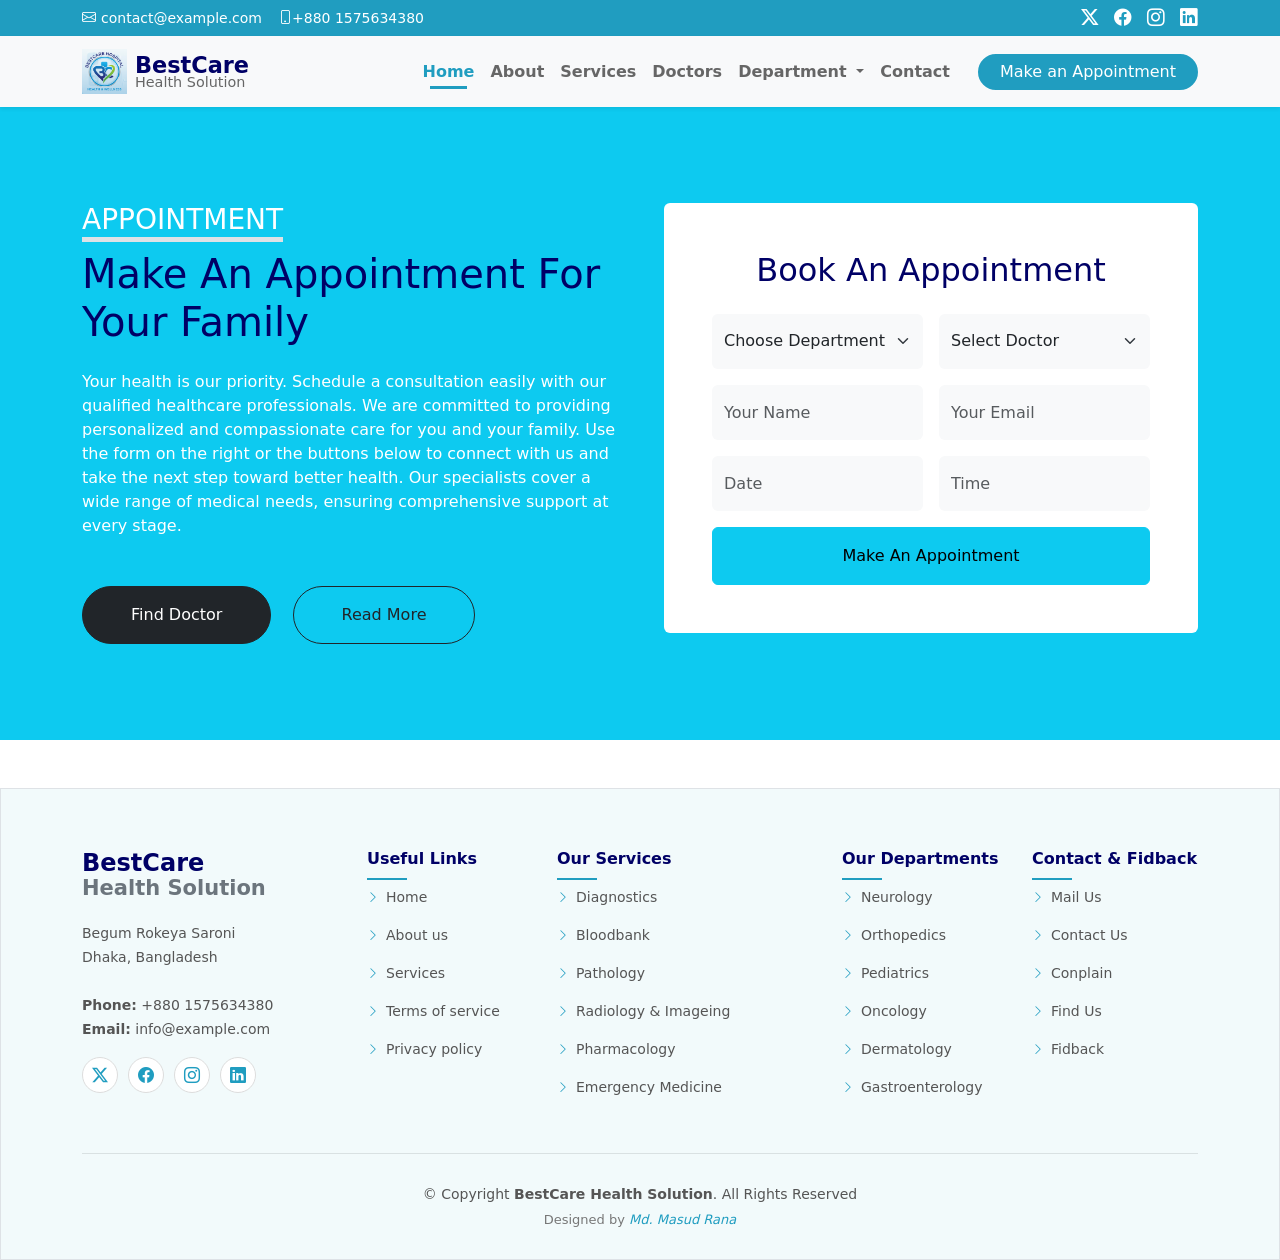
<file: pages/appoinment.html>
<!DOCTYPE html>
<html lang="en">
<head>
  <meta charset="UTF-8" />
  <meta name="viewport" content="width=device-width, initial-scale=1.0" />
  <title>BestCare | Appointment</title>
  <link rel="icon" type="image/x-icon" href="../images/logo.png">

  <!-- Bootstrap CSS -->
  <link href="../assets/bootstrap/css/bootstrap.min.css" rel="stylesheet">
  <link href="../assets/bootstrap/bootstrap-icons/bootstrap-icons.css" rel="stylesheet">

    <!-- Font Awasome icon -->
  <link rel="stylesheet" href="https://cdnjs.cloudflare.com/ajax/libs/font-awesome/5.15.4/css/all.min.css" integrity="sha512-..." crossorigin="anonymous" referrerpolicy="no-referrer" />

  <!-- Custom CSS -->
  <link rel="stylesheet" href="../assets/css/style.css">

</head>


<body>

      <!--Topbar Section-->
    <div id="topbar" class="d-flex align-items-center">
      <div class="container d-flex justify-content-center justify-content-md-between">
        <div class="contact-info d-flex align-items-center">
          <i class="bi bi-envelope me-3"><a href="mailto:contact@example.com">contact@example.com</a></i>
          <i class="bi bi-phone"><span>+880 1575634380</span></i>
        </div>
        <div class="social-links d-none d-md-flex align-items-center">
          <a href="https://x.com/" class="twitter"><i class="bi bi-twitter-x"></i></a> 
          <a href="https://www.facebook.com/" class="facebook"><i class="bi bi-facebook"></i></a>
          <a href="https://www.instagram.com/accounts/login/?hl=en" class="instagram"><i class="bi bi-instagram"></i></a>
          <a href="https://www.linkedin.com/login" class="linkedin"><i class="bi bi-linkedin"></i></a>
        </div>
      </div>
    </div>
  <!--Header Section-->
  <header id="header" class="header sticky-top">
    <!--Nav Section-->
    <nav class="navbar navbar-expand-lg navbar-light bg-light shadow-sm py-2 -top">
      <div class="container">
        <a class="navbar-brand d-flex align-items-center" href="../index.html">
          <img src="../images/logo.png" alt="logo" height="45"> 
          <span class="brand-text" ">
            <span class="bt bestcare-name" style="color: #000066;">BestCare</span>
            <span class="health-solution-tag">Health Solution</span>
          </span>
        </a>
        <button class="navbar-toggler" type="button" data-bs-toggle="collapse" data-bs-target="#navbarNav">
          <span class="navbar-toggler-icon"></span>
        </button>
        <div class="collapse navbar-collapse" id="navbarNav">
          <ul class="navbar-nav ms-auto align-items-center"> 
            <li class="nav-item"><a class="nav-link active" href="../index.html">Home</a></li>
            <li class="nav-item"><a class="nav-link" href="about.html">About</a></li>
            <li class="nav-item"><a class="nav-link" href="services.html">Services</a></li>
            <li class="nav-item"><a class="nav-link" href="doctors.html">Doctors</a></li>
            <li class="nav-item dropdown">
                <a class="nav-link dropdown-toggle" href="#" id="navbarDropdown" role="button" data-bs-toggle="dropdown" aria-expanded="false">
                    Department
                </a>
                <ul class="dropdown-menu" aria-labelledby="navbarDropdown">
                    <li><a class="dropdown-item" href="#">Diagnostics</a></li>                 
                    <li><a class="dropdown-item" href="#">Cardiology</a></li>
                    <li><a class="dropdown-item" href="#">Neurology</a></li>
                    <li><a class="dropdown-item" href="#">Orthopedics</a></li>
                    <li><a class="dropdown-item" href="#">Pediatrics</a></li>
                    <li><a class="dropdown-item" href="#">Oncology</a></li>
                    <li><a class="dropdown-item" href="#">Dermatology</a></li>
                    <li><a class="dropdown-item" href="#">Gastroenterology</a></li>
                    <li><a class="dropdown-item" href="#">Emergency Medicine</a></li>
                    <li><hr class="dropdown-divider"></li>                                        
                    <li>
                      <a class="dropdown-item" href="#">Something else here</a>
                    </li>
                </ul>
            </li>
            <li class="nav-item"><a class="nav-link" href="contact.html">Contact</a></li>
            <li class="nav-item">
              <a class="btn btn-appointment" href="appoinment.html">Make an Appointment</a>
            </li>
            
          </ul>
        </div>
      </div>
    </nav>
  </header>

  <main>
    <!--Hero Section-->
    <section class="hero-section" style="height: auto; background-color: #f0f0f0;">

    <!-- Appointment Start -->
        <div class="container-fluid bg-info mb-5 py-5">
            <div class="container py-5">
                <div class="row gx-5">
                    <div class="col-lg-6 mb-5 mb-lg-0">
                        <div class="mb-4">
                            <h3 class="d-inline-block text-white text-uppercase border-bottom border-5">Appointment</h3>
                            <h1 class="brand-text" style="color: #000066;">Make An Appointment For Your Family</h1>
                        </div>
                        <p class="text-white mb-5">
                            Your health is our priority. Schedule a consultation easily with our qualified healthcare professionals. We are committed to providing personalized and compassionate care for you and your family. Use the form on the right or the buttons below to connect with us and take the next step toward better health. Our specialists cover a wide range of medical needs, ensuring comprehensive support at every stage.
                        </p>
                        <a class="btn btn-dark rounded-pill py-3 px-5 me-3" href="">Find Doctor</a>
                        <a class="btn btn-outline-dark rounded-pill py-3 px-5" href="">Read More</a>
                    </div>
                    <div class="col-lg-6">
                        <div class="bg-white text-center rounded p-5">
                            <h2 class="brand-text mb-4" style="color: #000066;">Book An Appointment</h2>
                            <form>
                                <div class="row g-3">
                                    <div class="col-12 col-sm-6">
                                        <select class="form-select bg-light border-0" style="height: 55px;">
                                            <option selected>Choose Department</option>
                                            <option value="1">Cardiology</option>
                                            <option value="2">Neurology</option>
                                            <option value="3">Pediatrics</option>
                                        </select>
                                    </div>
                                    <div class="col-12 col-sm-6">
                                        <select class="form-select bg-light border-0" style="height: 55px;">
                                            <option selected>Select Doctor</option>
                                            <option value="1">Dr. Alex</option>
                                            <option value="2">Dr. Sarah</option>
                                            <option value="3">Dr. Samira</option>
                                        </select>
                                    </div>
                                    <div class="col-12 col-sm-6">
                                        <input type="text" class="form-control bg-light border-0" placeholder="Your Name" style="height: 55px;">
                                    </div>
                                    <div class="col-12 col-sm-6">
                                        <input type="email" class="form-control bg-light border-0" placeholder="Your Email" style="height: 55px;">
                                    </div>
                                    <div class="col-12 col-sm-6">
                                        <div class="date" id="date" data-target-input="nearest">
                                            <input type="text"
                                                class="form-control bg-light border-0 datetimepicker-input"
                                                placeholder="Date" data-target="#date" data-toggle="datetimepicker" style="height: 55px;">
                                        </div>
                                    </div>
                                    <div class="col-12 col-sm-6">
                                        <div class="time" id="time" data-target-input="nearest">
                                            <input type="text"
                                                class="form-control bg-light border-0 datetimepicker-input"
                                                placeholder="Time" data-target="#time" data-toggle="datetimepicker" style="height: 55px;">
                                        </div>
                                    </div>
                                    <div class="col-12">
                                        <button class="btn btn-info w-100 py-3" type="submit">Make An Appointment</button>
                                    </div>
                                </div>
                            </form>
                        </div>
                    </div>
                </div>
            </div>
        </div>
    <!-- Appointment End -->
             
    </section>
  </main>

    <footer id="footer" class="border border-top-2">

        <div class="footer-top">
        <div class="container">
            <div class="row">

            <div class="col-lg-3 col-md-6 footer-info">
                <h3 style="color: #000066;">BestCare <br/><small class="text-secondary">Health Solution</small></h3>
                <p>
                Begum Rokeya Saroni <br>
                Dhaka, Bangladesh<br><br>
                <strong>Phone:</strong> +880 1575634380<br>
                <strong>Email:</strong> info@example.com<br>
                </p>
                <div class="social-links mt-3">
                <a href="https://x.com/" class="twitter"><i class="bi bi-twitter-x"></i></a>
                <a href="https://www.facebook.com/" class="facebook"><i class="bi bi-facebook"></i></a>
                <a href="https://www.instagram.com/accounts/login/?hl=en" class="instagram"><i class="bi bi-instagram"></i></a>
                <a href="https://www.linkedin.com/login" class="linkedin"><i class="bi bi-linkedin"></i></a>
                </div>
            </div>

            <div class="col-lg-2 col-md-6 footer-links">
                <h4 style="color: #000066;">Useful Links</h4>
                <ul>
                <li><i class="bi bi-chevron-right"></i> <a href="#">Home</a></li>
                <li><i class="bi bi-chevron-right"></i> <a href="#">About us</a></li>
                <li><i class="bi bi-chevron-right"></i> <a href="#">Services</a></li>
                <li><i class="bi bi-chevron-right"></i> <a href="#">Terms of service</a></li>
                <li><i class="bi bi-chevron-right"></i> <a href="#">Privacy policy</a></li>
                </ul>
            </div>

            <div class="col-lg-3 col-md-6 footer-links">
                <h4 style="color: #000066;">Our Services</h4>
                <ul>

                <li><i class="bi bi-chevron-right"></i> <a href="#">Diagnostics</a></li> 
                <li><i class="bi bi-chevron-right"></i> <a href="#">Bloodbank</a></li>              
                <li><i class="bi bi-chevron-right"></i> <a href="#">Pathology</a></li>
                <li><i class="bi bi-chevron-right"></i> <a href="#">Radiology & Imageing</a></li>              
                <li><i class="bi bi-chevron-right"></i> <a href="#">Pharmacology</a></li>
                <li><i class="bi bi-chevron-right"></i> <a href="#">Emergency Medicine</a></li>
                </ul>
            </div>

            <div class="col-lg-2 col-md-6 footer-links">
                <h4 style="color: #000066;">Our Departments</h4>
                <ul>
                <li><i class="bi bi-chevron-right"></i> <a href="#">Neurology</a></li>
                <li><i class="bi bi-chevron-right"></i> <a href="#">Orthopedics</a></li>
                <li><i class="bi bi-chevron-right"></i> <a href="#">Pediatrics</a></li>
                <li><i class="bi bi-chevron-right"></i> <a href="#">Oncology</a></li>
                <li><i class="bi bi-chevron-right"></i> <a href="#">Dermatology</a></li>
                <li><i class="bi bi-chevron-right"></i> <a href="#">Gastroenterology</a></li>
                </ul>
            </div>

            <div class="col-lg-2 col-md-6 footer-links">
                <h4 style="color: #000066;">Contact & Fidback</h4>
                <ul>
                <li><i class="bi bi-chevron-right"></i> <a href="#">Mail Us</a></li>
                <li><i class="bi bi-chevron-right"></i> <a href="#">Contact Us</a></li>
                <li><i class="bi bi-chevron-right"></i> <a href="#">Conplain</a></li>
                <li><i class="bi bi-chevron-right"></i> <a href="#">Find Us</a></li>
                <li><i class="bi bi-chevron-right"></i> <a href="#">Fidback</a></li>
                </ul>
            </div>

            </div>
        </div>
        </div>

        <div class="container">
        <div class="copyright">
            &copy; Copyright <strong><span>BestCare Health Solution</span></strong>. All Rights Reserved
        </div>
        <div class="credits">
            Designed by <a href="https://masud-rana-pro.github.io/portfolio/"><i>Md. Masud Rana</i></a>
        </div>
        </div>
    </footer>
    <a href="#" class="back-to-top d-flex align-items-center justify-content-center"><i class="bi bi-arrow-up-short"></i></a>

  <script src="https://cdn.jsdelivr.net/npm/bootstrap@5.3.3/dist/js/bootstrap.bundle.min.js"></script>
  <script>
    // JavaScript for back-to-top button visibility
    let backtotop = document.querySelector('.back-to-top');
    if (backtotop) {
      const toggleBacktotop = () => {
        if (window.scrollY > 100) {
          backtotop.classList.add('active');
        } else {
          backtotop.classList.remove('active');
        }
      }
      window.addEventListener('load', toggleBacktotop);
      document.addEventListener('scroll', toggleBacktotop);
    }
  </script>
</body>
</html>
</file>
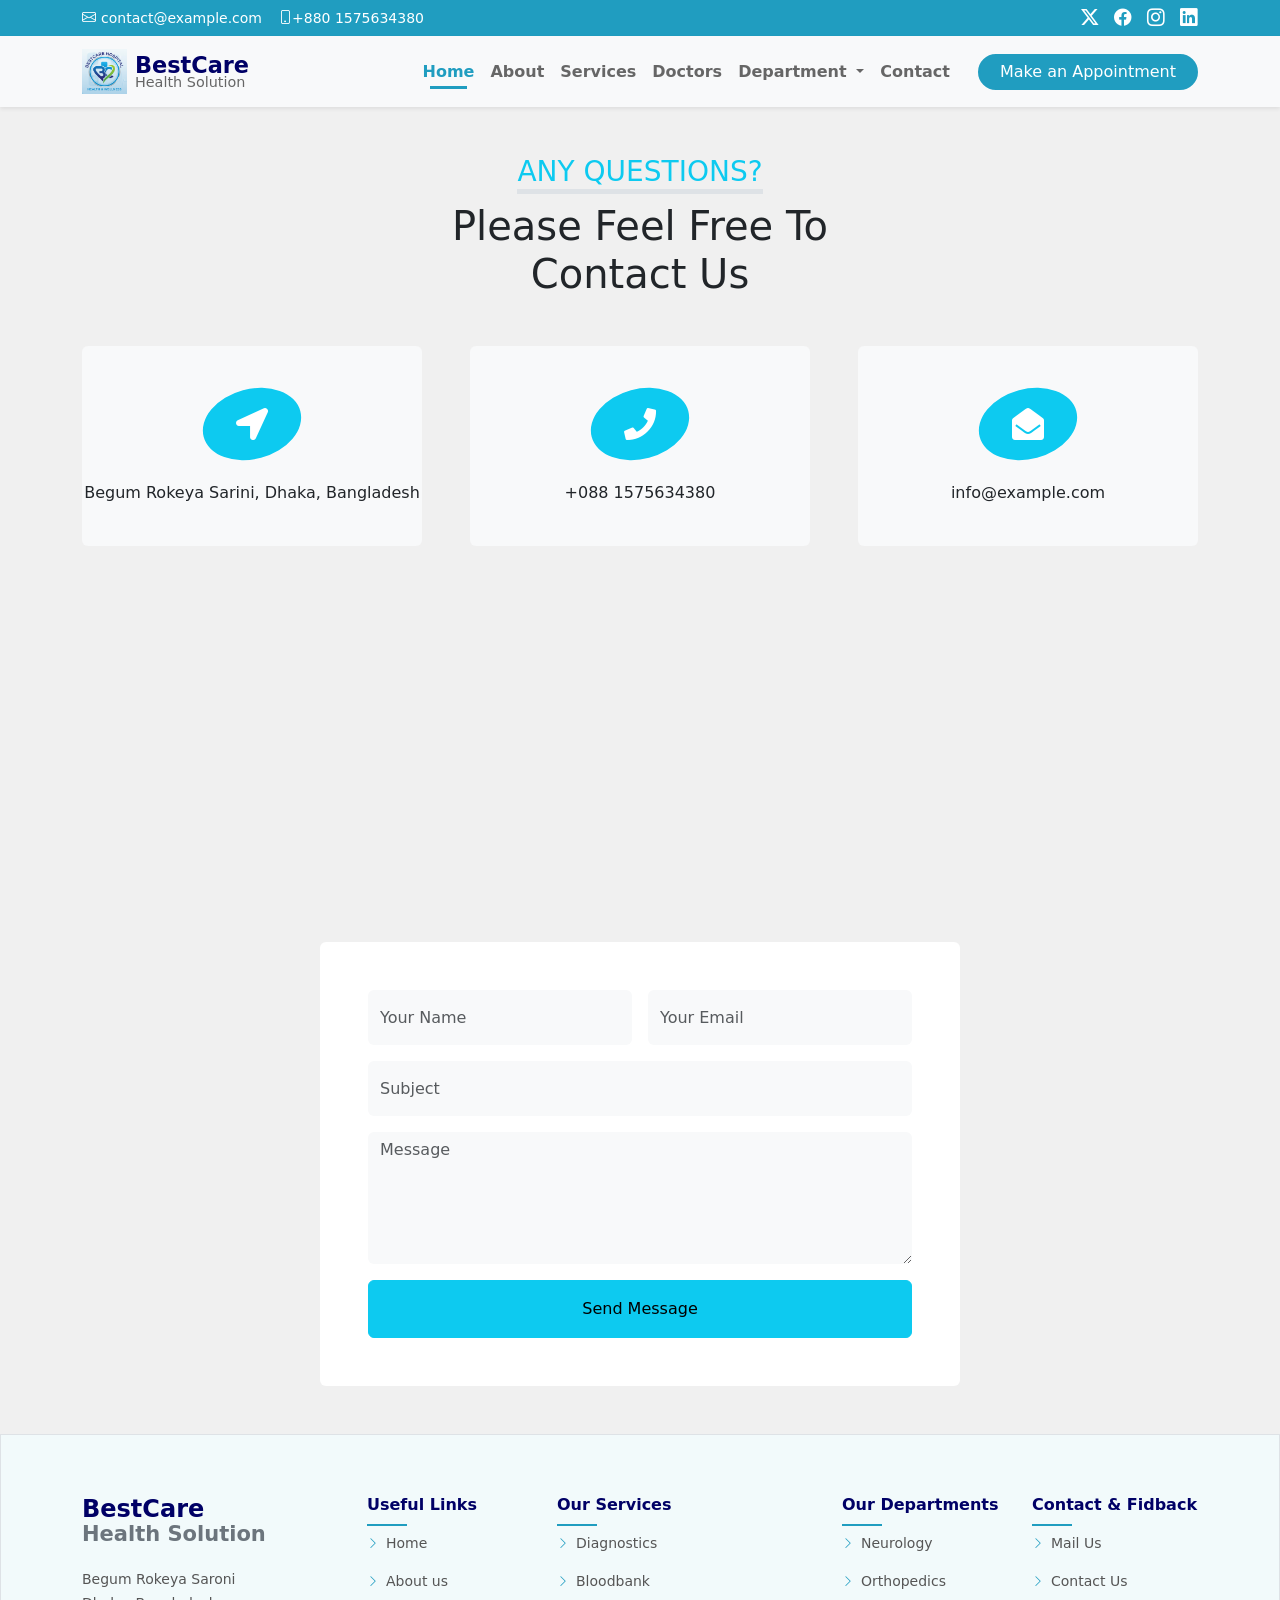
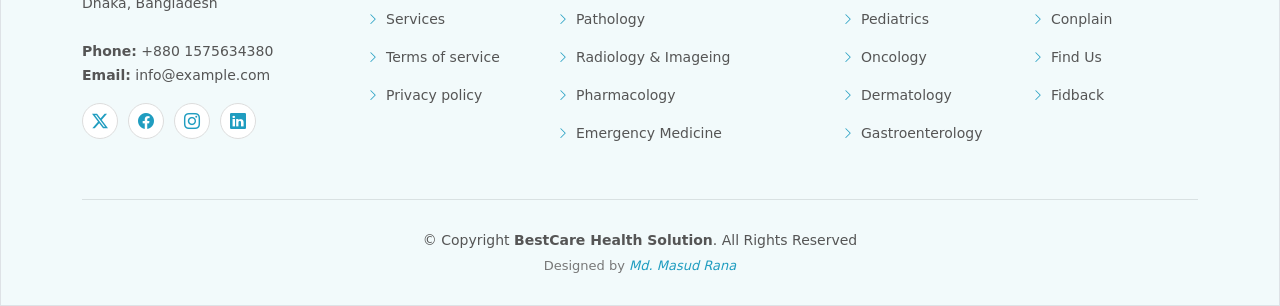
<file: pages/contact.html>
<!DOCTYPE html>
<html lang="en">
<head>
  <meta charset="UTF-8" />
  <meta name="viewport" content="width=device-width, initial-scale=1.0" />
  <title>BestCare | Contact</title>
  <link rel="icon" type="image/x-icon" href="../images/logo.png">

  <!-- Bootstrap CSS -->
  <link href="../assets/bootstrap/css/bootstrap.min.css" rel="stylesheet">
  <link href="../assets/bootstrap/bootstrap-icons/bootstrap-icons.css" rel="stylesheet">

    <!-- Font Awasome icon -->
  <link rel="stylesheet" href="https://cdnjs.cloudflare.com/ajax/libs/font-awesome/5.15.4/css/all.min.css" integrity="sha512-..." crossorigin="anonymous" referrerpolicy="no-referrer" />  

  <!-- Custom CSS -->
  <link rel="stylesheet" href="../assets/css/style.css">

</head>


<body>

      <!--Topbar Section-->
    <div id="topbar" class="d-flex align-items-center">
      <div class="container d-flex justify-content-center justify-content-md-between">
        <div class="contact-info d-flex align-items-center">
          <i class="bi bi-envelope me-3"><a href="mailto:contact@example.com">contact@example.com</a></i>
          <i class="bi bi-phone"><span>+880 1575634380</span></i>
        </div>
        <div class="social-links d-none d-md-flex align-items-center">
          <a href="https://x.com/" class="twitter"><i class="bi bi-twitter-x"></i></a> 
          <a href="https://www.facebook.com/" class="facebook"><i class="bi bi-facebook"></i></a>
          <a href="https://www.instagram.com/accounts/login/?hl=en" class="instagram"><i class="bi bi-instagram"></i></a>
          <a href="https://www.linkedin.com/login" class="linkedin"><i class="bi bi-linkedin"></i></a>
        </div>
      </div>
    </div>
  <!--Header Section-->
  <header id="header" class="header sticky-top">
    <!--Nav Section-->
    <nav class="navbar navbar-expand-lg navbar-light bg-light shadow-sm py-2 -top">
      <div class="container">
        <a class="navbar-brand d-flex align-items-center" href="../index.html">
          <img src="../images/logo.png" alt="logo" height="45"> 
          <span class="brand-text">
            <span class="bestcare-name" style="color: #000066;">BestCare</span>
            <span class="health-solution-tag">Health Solution</span>
          </span>
        </a>
        <button class="navbar-toggler" type="button" data-bs-toggle="collapse" data-bs-target="#navbarNav">
          <span class="navbar-toggler-icon"></span>
        </button>
        <div class="collapse navbar-collapse" id="navbarNav">
          <ul class="navbar-nav ms-auto align-items-center"> 
            <li class="nav-item"><a class="nav-link active" href="../index.html">Home</a></li>
            <li class="nav-item"><a class="nav-link" href="about.html">About</a></li>
            <li class="nav-item"><a class="nav-link" href="services.html">Services</a></li>
            <li class="nav-item"><a class="nav-link" href="doctors.html">Doctors</a></li>
            <li class="nav-item dropdown">
                <a class="nav-link dropdown-toggle" href="#" id="navbarDropdown" role="button" data-bs-toggle="dropdown" aria-expanded="false">
                    Department
                </a>
                <ul class="dropdown-menu" aria-labelledby="navbarDropdown">
                    <li><a class="dropdown-item" href="#">Diagnostics</a></li>                 
                    <li><a class="dropdown-item" href="#">Cardiology</a></li>
                    <li><a class="dropdown-item" href="#">Neurology</a></li>
                    <li><a class="dropdown-item" href="#">Orthopedics</a></li>
                    <li><a class="dropdown-item" href="#">Pediatrics</a></li>
                    <li><a class="dropdown-item" href="#">Oncology</a></li>
                    <li><a class="dropdown-item" href="#">Dermatology</a></li>
                    <li><a class="dropdown-item" href="#">Gastroenterology</a></li>
                    <li><a class="dropdown-item" href="#">Emergency Medicine</a></li>
                    <li><hr class="dropdown-divider"></li>                                        
                    <li>
                      <a class="dropdown-item" href="#">Something else here</a>
                    </li>
                </ul>
            </li>
            <li class="nav-item"><a class="nav-link" href="contact.html">Contact</a></li>
            <li class="nav-item">
              <a class="btn btn-appointment" href="appoinment.html">Make an Appointment</a>
            </li>
            
          </ul>
        </div>
      </div>
    </nav>
  </header>

  <main>
    <!--Hero Section-->
    <section class="hero-section" style="height: auto; background-color: #f0f0f0;">
    <!-- Contact Start -->
    <div class="container-fluid py-5">
        <div class="container">
            <div class="text-center mx-auto mb-5" style="max-width: 500px;">
                <h3 class="d-inline-block text-info text-uppercase border-bottom border-5">Any Questions?</h3>
                <h1 class="brand-text">Please Feel Free To Contact Us</h1>
            </div>
            <div class="row g-5 mb-5">
                <div class="col-lg-4">
                    <div class="bg-light rounded d-flex flex-column align-items-center justify-content-center text-center" style="height: 200px;">
                        <div class="d-flex align-items-center justify-content-center bg-info rounded-circle mb-4" style="width: 100px; height: 70px; transform: rotate(-15deg);">
                            <i class="fa fa-2x fa-location-arrow text-white" style="transform: rotate(15deg);"></i>
                        </div>
                        <h6 class="mb-0">Begum Rokeya Sarini, Dhaka, Bangladesh</h6>
                    </div>
                </div>
                <div class="col-lg-4">
                    <div class="bg-light rounded d-flex flex-column align-items-center justify-content-center text-center" style="height: 200px;">
                        <div class="d-flex align-items-center justify-content-center bg-info rounded-circle mb-4" style="width: 100px; height: 70px; transform: rotate(-15deg);">
                            <i class="fa fa-2x fa-phone text-white" style="transform: rotate(15deg);"></i>
                        </div>
                        <h6 class="mb-0">+088 1575634380</h6>
                    </div>
                </div>
                <div class="col-lg-4">
                    <div class="bg-light rounded d-flex flex-column align-items-center justify-content-center text-center" style="height: 200px;">
                        <div class="d-flex align-items-center justify-content-center bg-info rounded-circle mb-4" style="width: 100px; height: 70px; transform: rotate(-15deg);">
                            <i class="fa fa-2x fa-envelope-open text-white" style="transform: rotate(15deg);"></i>
                        </div>
                        <h6 class="mb-0">info@example.com</h6>
                    </div>
                </div>
            </div>
            <div class="row">
                <div class="col-12" style="height: 500px;">
                    <div class="position-relative h-100">
                      <iframe src="https://www.google.com/maps/embed?pb=!1m18!1m12!1m3!1d3650.9017097343785!2d90.37468537439275!3d23.78651418739075!2m3!1f0!2f0!3f0!3m2!1i1024!2i768!4f13.1!3m3!1m2!1s0x3755c72c777a2c4b%3A0xdca0f1585e0f9cb2!2sBegum%20Rokeya%20Shoroni%20%2C%20west%20kafrul!5e0!3m2!1sen!2sbd!4v1760912105945!5m2!1sen!2sbd" width="1100" height="450" style="border:0;" allowfullscreen="" loading="lazy" referrerpolicy="no-referrer-when-downgrade">
                      </iframe>
                    </div>
                </div>
            </div>
            <div class="row justify-content-center position-relative" style="margin-top: -200px; z-index: 1;">
                <div class="col-lg-8">
                    <div class="bg-white rounded p-5 m-5 mb-0">
                        <form>
                            <div class="row g-3">
                                <div class="col-12 col-sm-6">
                                    <input type="text" class="form-control bg-light border-0" placeholder="Your Name" style="height: 55px;">
                                </div>
                                <div class="col-12 col-sm-6">
                                    <input type="email" class="form-control bg-light border-0" placeholder="Your Email" style="height: 55px;">
                                </div>
                                <div class="col-12">
                                    <input type="text" class="form-control bg-light border-0" placeholder="Subject" style="height: 55px;">
                                </div>
                                <div class="col-12">
                                    <textarea class="form-control bg-light border-0" rows="5" placeholder="Message"></textarea>
                                </div>
                                <div class="col-12">
                                    <button class="btn btn-info w-100 py-3" type="submit">Send Message</button>
                                </div>
                            </div>
                        </form>
                    </div>
                </div>
            </div>
        </div>
    </div>
    <!-- Contact End -->      
    </section>
  </main>

    <footer id="footer" class="border border-top-2">

        <div class="footer-top">
        <div class="container">
            <div class="row">

            <div class="col-lg-3 col-md-6 footer-info">
                <h3 style="color: #000066;">BestCare <br/><small class="text-secondary">Health Solution</small></h3>
                <p>
                Begum Rokeya Saroni <br>
                Dhaka, Bangladesh<br><br>
                <strong>Phone:</strong> +880 1575634380<br>
                <strong>Email:</strong> info@example.com<br>
                </p>
                <div class="social-links mt-3">
                <a href="https://x.com/" class="twitter"><i class="bi bi-twitter-x"></i></a>
                <a href="https://www.facebook.com/" class="facebook"><i class="bi bi-facebook"></i></a>
                <a href="https://www.instagram.com/accounts/login/?hl=en" class="instagram"><i class="bi bi-instagram"></i></a>
                <a href="https://www.linkedin.com/login" class="linkedin"><i class="bi bi-linkedin"></i></a>
                </div>
            </div>

            <div class="col-lg-2 col-md-6 footer-links">
                <h4 style="color: #000066;">Useful Links</h4>
                <ul>
                <li><i class="bi bi-chevron-right"></i> <a href="#">Home</a></li>
                <li><i class="bi bi-chevron-right"></i> <a href="#">About us</a></li>
                <li><i class="bi bi-chevron-right"></i> <a href="#">Services</a></li>
                <li><i class="bi bi-chevron-right"></i> <a href="#">Terms of service</a></li>
                <li><i class="bi bi-chevron-right"></i> <a href="#">Privacy policy</a></li>
                </ul>
            </div>

            <div class="col-lg-3 col-md-6 footer-links">
                <h4 style="color: #000066;">Our Services</h4>
                <ul>

                <li><i class="bi bi-chevron-right"></i> <a href="#">Diagnostics</a></li> 
                <li><i class="bi bi-chevron-right"></i> <a href="#">Bloodbank</a></li>              
                <li><i class="bi bi-chevron-right"></i> <a href="#">Pathology</a></li>
                <li><i class="bi bi-chevron-right"></i> <a href="#">Radiology & Imageing</a></li>              
                <li><i class="bi bi-chevron-right"></i> <a href="#">Pharmacology</a></li>
                <li><i class="bi bi-chevron-right"></i> <a href="#">Emergency Medicine</a></li>
                </ul>
            </div>

            <div class="col-lg-2 col-md-6 footer-links">
                <h4 style="color: #000066;">Our Departments</h4>
                <ul>
                <li><i class="bi bi-chevron-right"></i> <a href="#">Neurology</a></li>
                <li><i class="bi bi-chevron-right"></i> <a href="#">Orthopedics</a></li>
                <li><i class="bi bi-chevron-right"></i> <a href="#">Pediatrics</a></li>
                <li><i class="bi bi-chevron-right"></i> <a href="#">Oncology</a></li>
                <li><i class="bi bi-chevron-right"></i> <a href="#">Dermatology</a></li>
                <li><i class="bi bi-chevron-right"></i> <a href="#">Gastroenterology</a></li>
                </ul>
            </div>

            <div class="col-lg-2 col-md-6 footer-links">
                <h4 style="color: #000066;">Contact & Fidback</h4>
                <ul>
                <li><i class="bi bi-chevron-right"></i> <a href="#">Mail Us</a></li>
                <li><i class="bi bi-chevron-right"></i> <a href="#">Contact Us</a></li>
                <li><i class="bi bi-chevron-right"></i> <a href="#">Conplain</a></li>
                <li><i class="bi bi-chevron-right"></i> <a href="#">Find Us</a></li>
                <li><i class="bi bi-chevron-right"></i> <a href="#">Fidback</a></li>
                </ul>
            </div>

            </div>
        </div>
        </div>

        <div class="container">
        <div class="copyright">
            &copy; Copyright <strong><span>BestCare Health Solution</span></strong>. All Rights Reserved
        </div>
        <div class="credits">
            Designed by <a href="https://masud-rana-pro.github.io/portfolio/"><i>Md. Masud Rana</i></a>
        </div>
        </div>
    </footer>
    <a href="#" class="back-to-top d-flex align-items-center justify-content-center"><i class="bi bi-arrow-up-short"></i></a>

  <script src="https://cdn.jsdelivr.net/npm/bootstrap@5.3.3/dist/js/bootstrap.bundle.min.js"></script>
  <script>
    // JavaScript for back-to-top button visibility
    let backtotop = document.querySelector('.back-to-top');
    if (backtotop) {
      const toggleBacktotop = () => {
        if (window.scrollY > 100) {
          backtotop.classList.add('active');
        } else {
          backtotop.classList.remove('active');
        }
      }
      window.addEventListener('load', toggleBacktotop);
      document.addEventListener('scroll', toggleBacktotop);
    }
  </script>
</body>
</html>
</file>
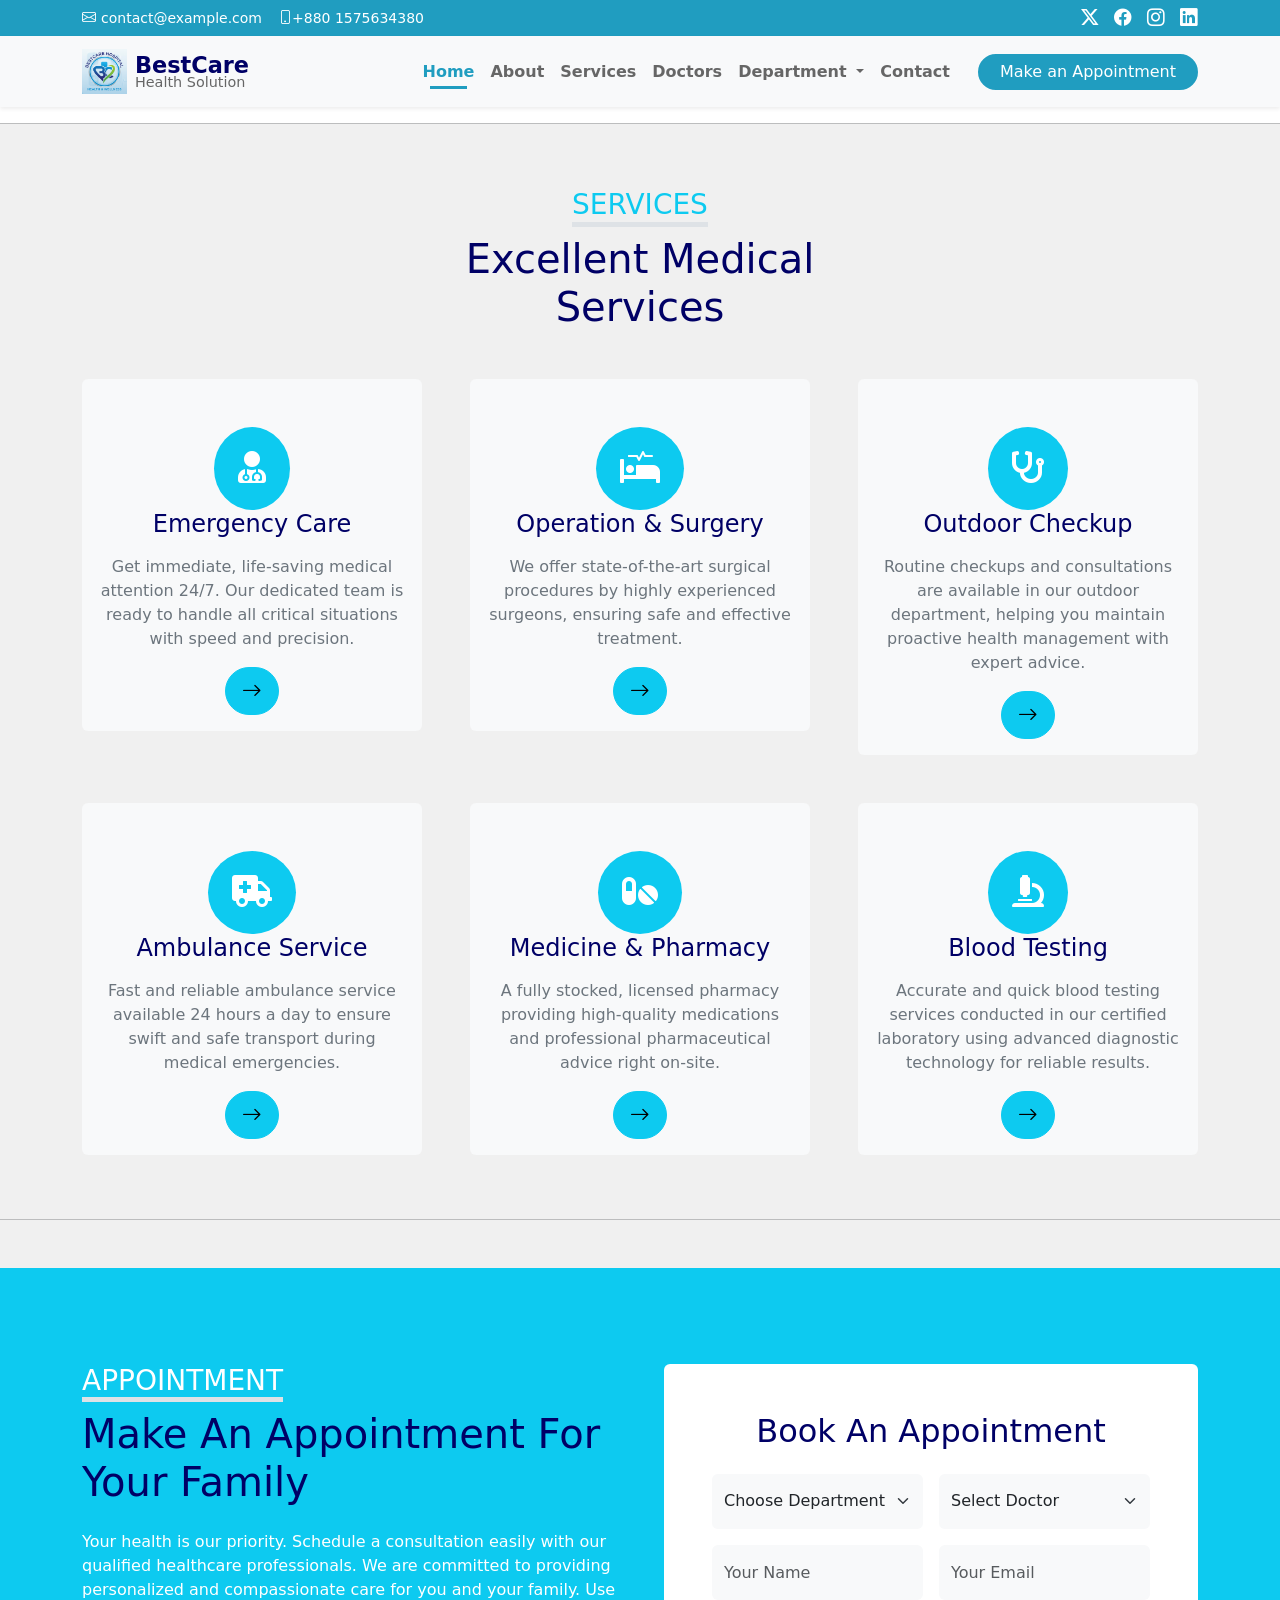
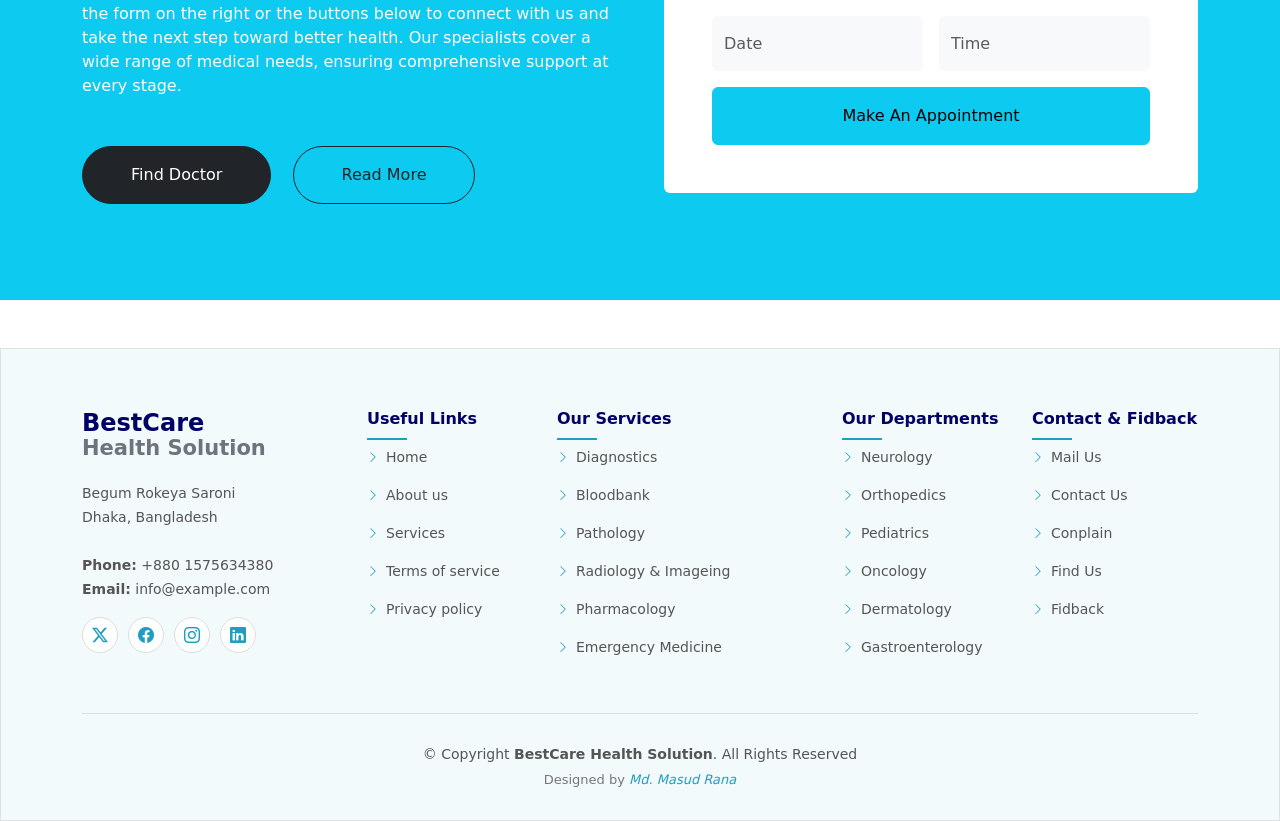
<file: pages/services.html>
<!DOCTYPE html>
<html lang="en">
<head>
  <meta charset="UTF-8" />
  <meta name="viewport" content="width=device-width, initial-scale=1.0" />
  <title>BestCare | Services</title>
  <link rel="icon" type="image/x-icon" href="../images/logo.png">

  <!-- Bootstrap CSS -->
  <link href="../assets/bootstrap/css/bootstrap.min.css" rel="stylesheet">
  <link href="../assets/bootstrap/bootstrap-icons/bootstrap-icons.css" rel="stylesheet">

    <!-- Font Awasome icon -->
  <link rel="stylesheet" href="https://cdnjs.cloudflare.com/ajax/libs/font-awesome/5.15.4/css/all.min.css" integrity="sha512-..." crossorigin="anonymous" referrerpolicy="no-referrer" />

  <!-- Custom CSS -->
  <link rel="stylesheet" href="../assets/css/style.css">

</head>


<body>

      <!--Topbar Section-->
    <div id="topbar" class="d-flex align-items-center">
      <div class="container d-flex justify-content-center justify-content-md-between">
        <div class="contact-info d-flex align-items-center">
          <i class="bi bi-envelope me-3"><a href="mailto:contact@example.com">contact@example.com</a></i>
          <i class="bi bi-phone"><span>+880 1575634380</span></i>
        </div>
        <div class="social-links d-none d-md-flex align-items-center">
          <a href="https://x.com/" class="twitter"><i class="bi bi-twitter-x"></i></a> 
          <a href="https://www.facebook.com/" class="facebook"><i class="bi bi-facebook"></i></a>
          <a href="https://www.instagram.com/accounts/login/?hl=en" class="instagram"><i class="bi bi-instagram"></i></a>
          <a href="https://www.linkedin.com/login" class="linkedin"><i class="bi bi-linkedin"></i></a>
        </div>
      </div>
    </div>
  <!--Header Section-->
  <header id="header" class="header sticky-top">
    <!--Nav Section-->
    <nav class="navbar navbar-expand-lg navbar-light bg-light shadow-sm py-2 -top">
      <div class="container">
        <a class="navbar-brand d-flex align-items-center" href="../index.html">
          <img src="../images/logo.png" alt="logo" height="45"> 
          <span class="brand-text">
            <span class="bt bestcare-name" style="color: #000066;">BestCare</span>
            <span class="health-solution-tag">Health Solution</span>
          </span>
        </a>
        <button class="navbar-toggler" type="button" data-bs-toggle="collapse" data-bs-target="#navbarNav">
          <span class="navbar-toggler-icon"></span>
        </button>
        <div class="collapse navbar-collapse" id="navbarNav">
          <ul class="navbar-nav ms-auto align-items-center"> 
            <li class="nav-item"><a class="nav-link active" href="../index.html">Home</a></li>
            <li class="nav-item"><a class="nav-link" href="about.html">About</a></li>
            <li class="nav-item"><a class="nav-link" href="services.html">Services</a></li>
            <li class="nav-item"><a class="nav-link" href="doctors.html">Doctors</a></li>
            <li class="nav-item dropdown">
                <a class="nav-link dropdown-toggle" href="#" id="navbarDropdown" role="button" data-bs-toggle="dropdown" aria-expanded="false">
                    Department
                </a>
                <ul class="dropdown-menu" aria-labelledby="navbarDropdown">
                    <li><a class="dropdown-item" href="#">Diagnostics</a></li>                 
                    <li><a class="dropdown-item" href="#">Cardiology</a></li>
                    <li><a class="dropdown-item" href="#">Neurology</a></li>
                    <li><a class="dropdown-item" href="#">Orthopedics</a></li>
                    <li><a class="dropdown-item" href="#">Pediatrics</a></li>
                    <li><a class="dropdown-item" href="#">Oncology</a></li>
                    <li><a class="dropdown-item" href="#">Dermatology</a></li>
                    <li><a class="dropdown-item" href="#">Gastroenterology</a></li>
                    <li><a class="dropdown-item" href="#">Emergency Medicine</a></li>
                    <li><hr class="dropdown-divider"></li>                                        
                    <li>
                      <a class="dropdown-item" href="#">Something else here</a>
                    </li>
                </ul>
            </li>
            <li class="nav-item"><a class="nav-link" href="contact.html">Contact</a></li>
            <li class="nav-item">
              <a class="btn btn-appointment" href="appoinment.html">Make an Appointment</a>
            </li>
            
          </ul>
        </div>
      </div>
    </nav>
  </header>

  <main>
    <!--Hero Section-->
    <section class="hero-section" style="height: auto; background-color: #f0f0f0;">
        <!-- Services Start -->
      <hr/>
      <div class="container-fluid py-5">
          <div class="container">
              <div class="text-center mx-auto mb-5" style="max-width: 500px;">
                  <h3 class="d-inline-block text-info text-uppercase border-bottom border-5">Services</h3>
                  <h1 style="color: #000066;">Excellent Medical Services</h1>
              </div>
              <div class="row g-5">
                  
                  <div class="col-lg-4 col-md-6">
                      <div class="service-item bg-light rounded d-flex flex-column align-items-center justify-content-center text-center">
                          <div class="service-icon mt-5 rounded-circle bg-info p-4  mb-4">
                              <i class="fa fa-2x fa-user-md text-white"></i>
                          </div>
                          <h4 class="mb-3" style="color: #000066;">Emergency Care</h4>
                          <p class="m-0 px-3 text-secondary">Get immediate, life-saving medical attention 24/7. Our dedicated team is ready to handle all critical situations with speed and precision.</p>
                          <a class="btn btn-lg btn-info rounded-pill my-3" href="">
                              <i class="bi bi-arrow-right"></i>
                          </a>
                      </div>
                  </div>
                  
                  <div class="col-lg-4 col-md-6">
                      <div class="service-item bg-light rounded d-flex flex-column align-items-center justify-content-center text-center">
                          <div class="service-icon mt-5 rounded-circle bg-info p-4  mb-4">
                              <i class="fa fa-2x fa-procedures text-white"></i>
                          </div>
                          <h4 class="mb-3" style="color: #000066;">Operation & Surgery</h4>
                          <p class="m-0 px-3 text-secondary">We offer state-of-the-art surgical procedures by highly experienced surgeons, ensuring safe and effective treatment.</p>
                          <a class="btn btn-lg btn-info rounded-pill my-3" href="">
                              <i class="bi bi-arrow-right"></i>
                          </a>
                      </div>
                  </div>
                  
                  <div class="col-lg-4 col-md-6">
                      <div class="service-item bg-light rounded d-flex flex-column align-items-center justify-content-center text-center">
                          <div class="service-icon mt-5 rounded-circle bg-info p-4  mb-4">
                              <i class="fa fa-2x fa-stethoscope text-white"></i>
                          </div>
                          <h4 class="mb-3" style="color: #000066;">Outdoor Checkup</h4>
                          <p class="m-0 px-3 text-secondary">Routine checkups and consultations are available in our outdoor department, helping you maintain proactive health management with expert advice.</p>
                          <a class="btn btn-lg btn-info rounded-pill my-3" href="">
                              <i class="bi bi-arrow-right"></i>
                          </a>
                      </div>
                  </div>
                  
                  <div class="col-lg-4 col-md-6">
                      <div class="service-item bg-light rounded d-flex flex-column align-items-center justify-content-center text-center">
                          <div class="service-icon mt-5 rounded-circle bg-info p-4  mb-4">
                              <i class="fa fa-2x fa-ambulance text-white"></i>
                          </div>
                          <h4 class="mb-3" style="color: #000066;">Ambulance Service</h4>
                          <p class="m-0 px-3 text-secondary">Fast and reliable ambulance service available 24 hours a day to ensure swift and safe transport during medical emergencies.</p>
                          <a class="btn btn-lg btn-info rounded-pill my-3" href="">
                              <i class="bi bi-arrow-right"></i>
                          </a>
                      </div>
                  </div>
                  
                  <div class="col-lg-4 col-md-6">
                      <div class="service-item bg-light rounded d-flex flex-column align-items-center justify-content-center text-center">
                          <div class="service-icon mt-5 rounded-circle bg-info p-4  mb-4">
                              <i class="fa fa-2x fa-pills text-white"></i>
                          </div>
                          <h4 class="mb-3" style="color: #000066;">Medicine & Pharmacy</h4>
                          <p class="m-0 px-3 text-secondary">A fully stocked, licensed pharmacy providing high-quality medications and professional pharmaceutical advice right on-site.</p>
                          <a class="btn btn-lg btn-info rounded-pill my-3" href="">
                              <i class="bi bi-arrow-right"></i>
                          </a>
                      </div>
                  </div>
                  
                  <div class="col-lg-4 col-md-6">
                      <div class="service-item bg-light rounded d-flex flex-column align-items-center justify-content-center text-center">
                          <div class="service-icon mt-5 rounded-circle bg-info p-4  mb-4">
                              <i class="fa fa-2x fa-microscope text-white"></i>
                          </div>
                          <h4 class="mb-3" style="color: #000066;">Blood Testing</h4>
                          <p class="m-0 px-3 text-secondary">Accurate and quick blood testing services conducted in our certified laboratory using advanced diagnostic technology for reliable results.</p>
                          <a class="btn btn-lg btn-info rounded-pill my-3" href="">
                              <i class="bi bi-arrow-right"></i>
                          </a>
                      </div>
                  </div>
                  
              </div>
          </div>
      </div>
      <hr/>
    <!-- Services End -->


    <!-- Appointment Start -->
      <div class="container-fluid bg-info my-5 py-5">
          <div class="container py-5">
              <div class="row gx-5">
                  <div class="col-lg-6 mb-5 mb-lg-0">
                      <div class="mb-4">
                          <h3 class="d-inline-block text-white text-uppercase border-bottom border-5">Appointment</h3>
                          <h1 class="brand-text" style="color: #000066;">Make An Appointment For Your Family</h1>
                      </div>
                      <p class="text-white mb-5">
                          Your health is our priority. Schedule a consultation easily with our qualified healthcare professionals. We are committed to providing personalized and compassionate care for you and your family. Use the form on the right or the buttons below to connect with us and take the next step toward better health. Our specialists cover a wide range of medical needs, ensuring comprehensive support at every stage.
                      </p>
                      <a class="btn btn-dark rounded-pill py-3 px-5 me-3" href="">Find Doctor</a>
                      <a class="btn btn-outline-dark rounded-pill py-3 px-5" href="">Read More</a>
                  </div>
                  <div class="col-lg-6">
                      <div class="bg-white text-center rounded p-5">
                          <h2 class="brand-text mb-4" style="color: #000066;">Book An Appointment</h2>
                          <form>
                              <div class="row g-3">
                                  <div class="col-12 col-sm-6">
                                      <select class="form-select bg-light border-0" style="height: 55px;">
                                          <option selected>Choose Department</option>
                                          <option value="1">Cardiology</option>
                                          <option value="2">Neurology</option>
                                          <option value="3">Pediatrics</option>
                                      </select>
                                  </div>
                                  <div class="col-12 col-sm-6">
                                      <select class="form-select bg-light border-0" style="height: 55px;">
                                          <option selected>Select Doctor</option>
                                          <option value="1">Dr. Alex</option>
                                          <option value="2">Dr. Sarah</option>
                                          <option value="3">Dr. Samira</option>
                                      </select>
                                  </div>
                                  <div class="col-12 col-sm-6">
                                      <input type="text" class="form-control bg-light border-0" placeholder="Your Name" style="height: 55px;">
                                  </div>
                                  <div class="col-12 col-sm-6">
                                      <input type="email" class="form-control bg-light border-0" placeholder="Your Email" style="height: 55px;">
                                  </div>
                                  <div class="col-12 col-sm-6">
                                      <div class="date" id="date" data-target-input="nearest">
                                          <input type="text"
                                              class="form-control bg-light border-0 datetimepicker-input"
                                              placeholder="Date" data-target="#date" data-toggle="datetimepicker" style="height: 55px;">
                                      </div>
                                  </div>
                                  <div class="col-12 col-sm-6">
                                      <div class="time" id="time" data-target-input="nearest">
                                          <input type="text"
                                              class="form-control bg-light border-0 datetimepicker-input"
                                              placeholder="Time" data-target="#time" data-toggle="datetimepicker" style="height: 55px;">
                                      </div>
                                  </div>
                                  <div class="col-12">
                                      <button class="btn btn-info w-100 py-3" type="submit">Make An Appointment</button>
                                  </div>
                              </div>
                          </form>
                      </div>
                  </div>
              </div>
          </div>
      </div>
    <!-- Appointment End -->
             
    </section>
  </main>

    <footer id="footer" class="border border-top-2">

        <div class="footer-top">
        <div class="container">
            <div class="row">

            <div class="col-lg-3 col-md-6 footer-info">
                <h3 style="color: #000066;">BestCare <br/><small class="text-secondary">Health Solution</small></h3>
                <p>
                Begum Rokeya Saroni <br>
                Dhaka, Bangladesh<br><br>
                <strong>Phone:</strong> +880 1575634380<br>
                <strong>Email:</strong> info@example.com<br>
                </p>
                <div class="social-links mt-3">
                <a href="https://x.com/" class="twitter"><i class="bi bi-twitter-x"></i></a>
                <a href="https://www.facebook.com/" class="facebook"><i class="bi bi-facebook"></i></a>
                <a href="https://www.instagram.com/accounts/login/?hl=en" class="instagram"><i class="bi bi-instagram"></i></a>
                <a href="https://www.linkedin.com/login" class="linkedin"><i class="bi bi-linkedin"></i></a>
                </div>
            </div>

            <div class="col-lg-2 col-md-6 footer-links">
                <h4 style="color: #000066;">Useful Links</h4>
                <ul>
                <li><i class="bi bi-chevron-right"></i> <a href="#">Home</a></li>
                <li><i class="bi bi-chevron-right"></i> <a href="#">About us</a></li>
                <li><i class="bi bi-chevron-right"></i> <a href="#">Services</a></li>
                <li><i class="bi bi-chevron-right"></i> <a href="#">Terms of service</a></li>
                <li><i class="bi bi-chevron-right"></i> <a href="#">Privacy policy</a></li>
                </ul>
            </div>

            <div class="col-lg-3 col-md-6 footer-links">
                <h4 style="color: #000066;">Our Services</h4>
                <ul>

                <li><i class="bi bi-chevron-right"></i> <a href="#">Diagnostics</a></li> 
                <li><i class="bi bi-chevron-right"></i> <a href="#">Bloodbank</a></li>              
                <li><i class="bi bi-chevron-right"></i> <a href="#">Pathology</a></li>
                <li><i class="bi bi-chevron-right"></i> <a href="#">Radiology & Imageing</a></li>              
                <li><i class="bi bi-chevron-right"></i> <a href="#">Pharmacology</a></li>
                <li><i class="bi bi-chevron-right"></i> <a href="#">Emergency Medicine</a></li>
                </ul>
            </div>

            <div class="col-lg-2 col-md-6 footer-links">
                <h4 style="color: #000066;">Our Departments</h4>
                <ul>
                <li><i class="bi bi-chevron-right"></i> <a href="#">Neurology</a></li>
                <li><i class="bi bi-chevron-right"></i> <a href="#">Orthopedics</a></li>
                <li><i class="bi bi-chevron-right"></i> <a href="#">Pediatrics</a></li>
                <li><i class="bi bi-chevron-right"></i> <a href="#">Oncology</a></li>
                <li><i class="bi bi-chevron-right"></i> <a href="#">Dermatology</a></li>
                <li><i class="bi bi-chevron-right"></i> <a href="#">Gastroenterology</a></li>
                </ul>
            </div>

            <div class="col-lg-2 col-md-6 footer-links">
                <h4 style="color: #000066;">Contact & Fidback</h4>
                <ul>
                <li><i class="bi bi-chevron-right"></i> <a href="#">Mail Us</a></li>
                <li><i class="bi bi-chevron-right"></i> <a href="#">Contact Us</a></li>
                <li><i class="bi bi-chevron-right"></i> <a href="#">Conplain</a></li>
                <li><i class="bi bi-chevron-right"></i> <a href="#">Find Us</a></li>
                <li><i class="bi bi-chevron-right"></i> <a href="#">Fidback</a></li>
                </ul>
            </div>

            </div>
        </div>
        </div>

        <div class="container">
        <div class="copyright">
            &copy; Copyright <strong><span>BestCare Health Solution</span></strong>. All Rights Reserved
        </div>
        <div class="credits">
            Designed by <a href="https://masud-rana-pro.github.io/portfolio/"><i>Md. Masud Rana</i></a>
        </div>
        </div>
    </footer>
    <a href="#" class="back-to-top d-flex align-items-center justify-content-center"><i class="bi bi-arrow-up-short"></i></a>

  <script src="https://cdn.jsdelivr.net/npm/bootstrap@5.3.3/dist/js/bootstrap.bundle.min.js"></script>
  <script>
    // JavaScript for back-to-top button visibility
    let backtotop = document.querySelector('.back-to-top');
    if (backtotop) {
      const toggleBacktotop = () => {
        if (window.scrollY > 100) {
          backtotop.classList.add('active');
        } else {
          backtotop.classList.remove('active');
        }
      }
      window.addEventListener('load', toggleBacktotop);
      document.addEventListener('scroll', toggleBacktotop);
    }
  </script>
</body>
</html>
</file>
<file: assets/css/style.css>
/* Adjustments for Topbar */
    #topbar {
      background: #209dc0; /* A shade of blue matching the image */
      color: #fff;
      padding: 5px 0;
      font-size: 14px;
    }

    #topbar .contact-info i {
      color: #fff;
      font-style: normal; /* To remove default italic on <i> */
    }

    #topbar .contact-info a {
      color: #fff;
      text-decoration: none;
      margin-left: 5px;
    }

    #topbar .social-links a {
      color: #fff;
      font-size: 1.1rem;
      margin-left: 15px;
      transition: 0.3s;
    }

    #topbar .social-links a:hover {
      color: rgba(255, 255, 255, 0.7);
    }
    
    /* Navbar Brand Specifics for BestCare Health Solution */
    .navbar-brand img {
      margin-right: 8px; /* Gap between logo and text */
    }

    .navbar-brand .brand-text {
      line-height: 1.2; /* Adjust line height for the stacked text */
    }

    .navbar-brand .brand-text .bestcare-name {
      font-size: 1.4rem; /* Larger font for BestCare */
      font-weight: 700; /* Bold */
      color: #333; /* Darker color for BestCare */
    }

    .navbar-brand .brand-text .health-solution-tag {
      font-size: 0.9rem; /* Smaller font for Health Solution */
      color: #666; /* Slightly lighter color */
      margin-top: -5px; /* Pull it closer to BestCare */
      display: block; /* Ensure it's on a new line */
    }

    /* Navbar Links Styling */
    .navbar-nav .nav-link {
      color: #666; /* Default link color */
      font-weight: 600;
      padding: 5px 15px;
      position: relative;
    }

    .navbar-nav .nav-link:hover,
    .navbar-nav .nav-link.active {
      color: #209dc0; /* Blue on hover/active */
    }

    /* Underline effect for active/hover */
    .navbar-nav .nav-link.active::before,
    .navbar-nav .nav-link:hover::before {
      content: "";
      position: absolute;
      width: calc(100% - 30px); /* Adjust width as needed */
      height: 3px;
      background-color: #209dc0;
      bottom: 0px; /* Position at the bottom of the link */
      left: 15px; /* Align with padding */
    }

    /* Make Appointment Button */
    .btn-appointment {
      background-color: #209dc0; /* Blue background */
      color: #fff; /* White text */
      border-radius: 50px; /* Rounded corners */
      padding: 4px 20px;
      margin-left: 20px;
      border: 2px solid #209dc0; /* Border color */
      transition: 0.3s;
    }

    .btn-appointment:hover {
      background-color: #000405; /* Darker blue on hover */
      border-color: #177f9e;
      color: #fff;
    }
    
    /* General Navbar */
    .navbar {
        padding: 0; /* Remove default navbar padding to control it more precisely */
    }

    /* General Footer Styling */
    #footer {
      background-color: rgba(2, 161, 182, 0.05); /* bg-info with 10% opacity */
      padding: 60px 0 30px 0; /* Adjust padding as per image */
      font-size: 14px;
      color: #333; /* Default text color for footer */
      position: relative;
      border-top: 1px;
    }

    #footer .footer-top {
      padding-bottom: 30px;
    }

    #footer .footer-info {
      margin-bottom: 30px;
    }

    #footer .footer-info h3 {
      font-size: 24px;
      margin: 0 0 20px 0;
      padding: 2px 0 2px 0;
      line-height: 1;
      font-weight: 700;
      color: #333; /* Darker color for main title */
    }

    #footer .footer-info p {
      font-size: 14px;
      line-height: 24px;
      margin-bottom: 0;
      color: #555;
    }

    #footer .footer-info .social-links {
      margin-top: 20px;
      display: flex; /* Use flexbox for social icons */
    }

    #footer .footer-info .social-links a {
      font-size: 16px;
      display: flex;
      justify-content: center;
      align-items: center;
      background: #fff; /* White background for icons */
      color: #209dc0; /* Blue icon color */
      line-height: 0;
      border-radius: 50px;
      margin-right: 10px; /* Space between icons */
      width: 36px;
      height: 36px;
      transition: 0.3s;
      border: 1px solid #ddd; /* Light border */
    }

    #footer .footer-info .social-links a:hover {
      background: #209dc0; /* Blue background on hover */
      color: #fff; /* White icon on hover */
      border-color: #209dc0;
    }

    #footer h4 {
      font-size: 16px;
      font-weight: bold;
      color: #333; /* Darker color for section titles */
      position: relative;
      padding-bottom: 12px;
    }

    #footer h4::before { /* Underline for section titles */
      content: "";
      position: absolute;
      left: 0;
      bottom: 0;
      width: 40px;
      height: 2px;
      background: #209dc0; /* Blue underline */
    }

    #footer .footer-links ul {
      list-style: none;
      padding: 0;
    }

    #footer .footer-links ul li {
      padding: 10px 0;
      display: flex; /* For icon and text alignment */
      align-items: center;
    }

    #footer .footer-links ul li:first-child {
      padding-top: 0;
    }

    #footer .footer-links ul a {
      color: #555; /* Link color */
      transition: 0.3s;
      display: inline-block; /* Allow padding to apply */
      line-height: 1;
      margin-left: 5px; /* Space between icon and text */
      text-decoration: none;
    }

    #footer .footer-links ul a:hover {
      color: #209dc0; /* Blue on hover */
    }

    #footer .footer-links ul i {
      padding-right: 2px;
      color: #209dc0; /* Blue icon for list items */
      font-size: 12px; /* Smaller icon size */
    }

    /* Copyright Section */
    #footer .copyright {
      text-align: center;
      padding-top: 30px;
      border-top: 1px solid rgba(0, 0, 0, 0.1); /* Light gray border top */
      color: #555;
    }

    #footer .copyright span {
      font-weight: 600;
    }

    #footer .credits {
      padding-top: 5px;
      text-align: center;
      font-size: 13px;
      color: #777;
    }

    #footer .credits a {
        color: #209dc0; /* Blue link for credits */
        text-decoration: none;
    }

    /* Back to top button */
    .back-to-top {
      position: fixed;
      visibility: hidden;
      opacity: 0;
      right: 15px;
      bottom: 15px;
      z-index: 996;
      background: #209dc0;
      width: 40px;
      height: 40px;
      border-radius: 50px;
      transition: all 0.4s;
      display: flex;
      align-items: center;
      justify-content: center;
      color: #fff;
    }

    .back-to-top i {
      font-size: 20px;
      color: #fff;
      line-height: 0;
    }

    .back-to-top:hover {
      background: #177f9e;
      color: #fff;
    }

    .back-to-top.active {
      visibility: visible;
      opacity: 1;
    }
</file>
